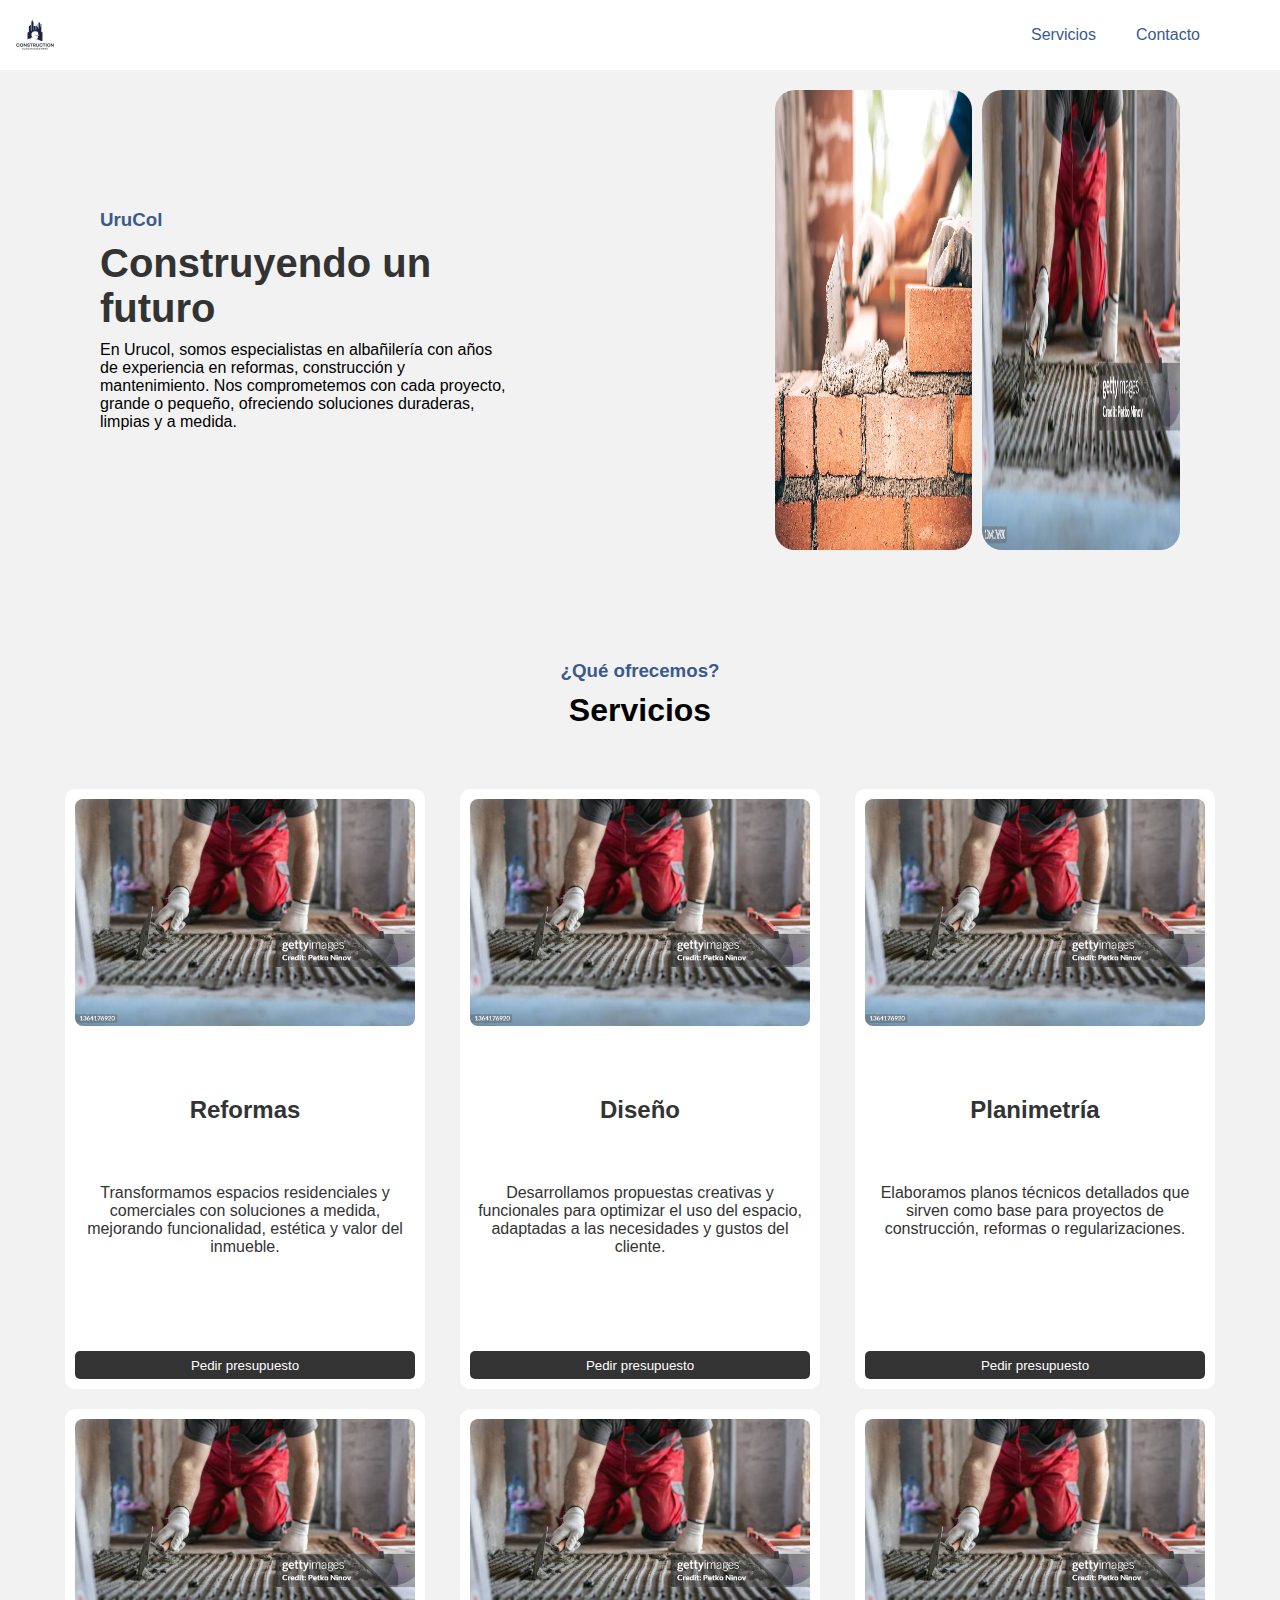
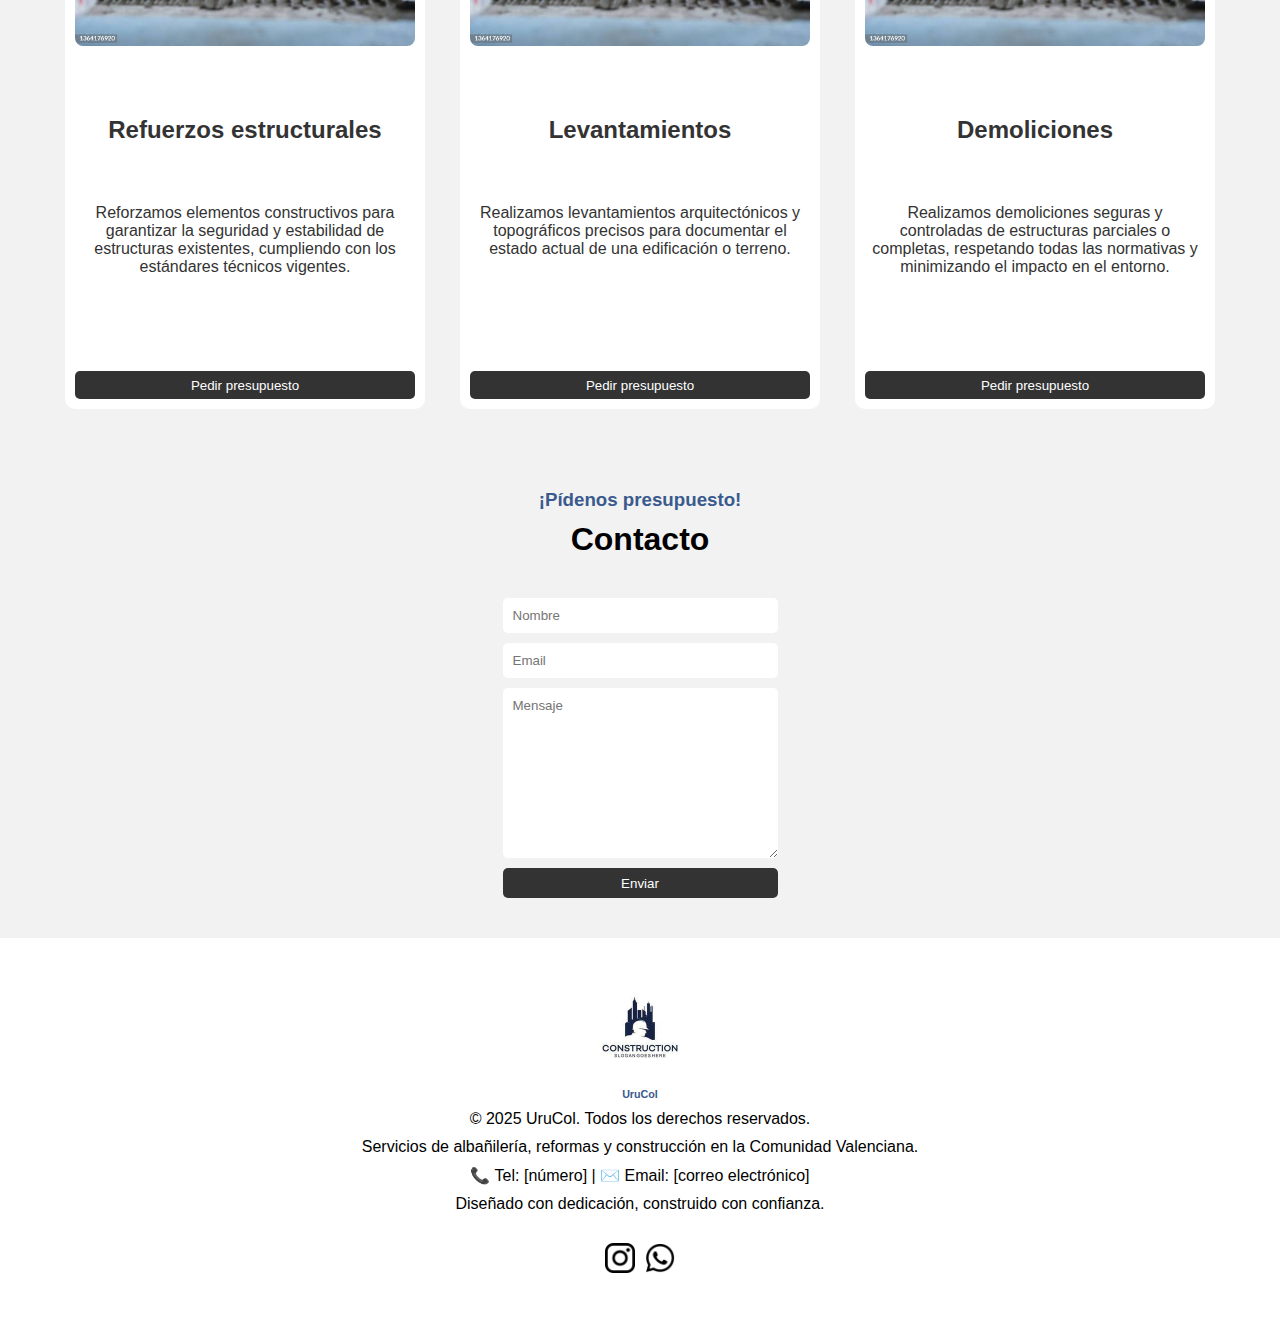
<file: UruCol web/index/index.html>
<!DOCTYPE html>
<html lang="es">
<head>
    <meta charset="UTF-8">
    <meta name="viewport" content="width=device-width, initial-scale=1.0">
    <link rel="stylesheet" href="../css/index.css">
    <script defer src="../js/index.js"></script>
    <title>UruCol</title>
</head>
<body>

    <header class="header">
        <div class="header-logo">
            <img src="../img/logo.jpg" alt="Logo de UruCol">
        </div>
    
        <!-- Botón hamburguesa -->
        <div class="menu-toggle" id="menu-toggle">
            &#9776;
        </div>
    
        <nav class="menuItems" id="menuItems">
            <ul>
                <li><a href="#Servicios">Servicios</a></li>
                <li><a href="#Contacto">Contacto</a></li>
            </ul>
        </nav>
    </header>
    <main>
        <section class="banner-principal">
            <div class="banner-texts">
                <div class="texts">
                    <h3>UruCol</h3>
                    <h1>Construyendo un futuro</h1>
                    <p>
                        En Urucol, somos especialistas en albañilería con años de experiencia en reformas, construcción y mantenimiento. Nos comprometemos con cada proyecto, grande o pequeño, ofreciendo soluciones duraderas, limpias y a medida.
                    </p>
                </div>
            </div>
            <div class="banner-images">
                <img src="../img/ejemplo2.webp" alt="Obra en construcción">
                <img src="../img/ejemplo2alb.jpg" alt="Ejemplo de trabajo finalizado">
            </div>
        </section>

        <section id="Servicios" class="servicios">
            <h3>¿Qué ofrecemos?</h3>
            <h1>Servicios</h1>

            <div class="servicios-cards">
                <!-- Repetición de cards -->
                <!-- Puedes usar una clase común para cada card para modular en CSS -->
                <!-- Aquí un ejemplo, el resto es similar -->
                <article class="card">
                    <img src="../img/ejemplo2alb.jpg" alt="Reformas">
                    <div class="card-texts">
                        <h2 class="card-title">Reformas<span class="arrow">&#9660;</span></h2>
                        <p class="card-desc">Transformamos espacios residenciales y comerciales con soluciones a medida, mejorando funcionalidad, estética y valor del inmueble.</p>
                    </div>
                    <button>Pedir presupuesto</button>
                </article>

                <article class="card">
                    <img src="../img/ejemplo2alb.jpg" alt="Diseño de espacios">
                    <div class="card-texts">
                        <h2 class="card-title">Diseño<span class="arrow">&#9660;</span></h2>
                        <p class="card-desc">Desarrollamos propuestas creativas y funcionales para optimizar el uso del espacio, adaptadas a las necesidades y gustos del cliente.</p>
                    </div>
                    <button>Pedir presupuesto</button>
                </article>

                <article class="card">
                    <img src="../img/ejemplo2alb.jpg" alt="Planimetría técnica">
                    <div class="card-texts">
                        <h2 class="card-title">Planimetría<span class="arrow">&#9660;</span></h2>
                        <p class="card-desc">Elaboramos planos técnicos detallados que sirven como base para proyectos de construcción, reformas o regularizaciones.</p>
                    </div>
                    <button>Pedir presupuesto</button>
                </article>
            </div>

            <div class="servicios-cards">
                <article class="card">
                    <img src="../img/ejemplo2alb.jpg" alt="Refuerzos estructurales">
                    <div class="card-texts">
                        <h2 class="card-title">Refuerzos estructurales<span class="arrow">&#9660;</span></h2>
                        <p class="card-desc">Reforzamos elementos constructivos para garantizar la seguridad y estabilidad de estructuras existentes, cumpliendo con los estándares técnicos vigentes.</p>
                    </div>
                    <button>Pedir presupuesto</button>
                </article>

                <article class="card">
                    <img src="../img/ejemplo2alb.jpg" alt="Levantamientos topográficos">
                    <div class="card-texts">
                        <h2 class="card-title">Levantamientos<span class="arrow">&#9660;</span></h2>
                        <p class="card-desc">Realizamos levantamientos arquitectónicos y topográficos precisos para documentar el estado actual de una edificación o terreno.</p>
                    </div>
                    <button>Pedir presupuesto</button>
                </article>

                <article class="card">
                    <img src="../img/ejemplo2alb.jpg" alt="Demoliciones controladas">
                    <div class="card-texts">
                        <h2 class="card-title">Demoliciones<span class="arrow">&#9660;</span></h2>
                        <p class="card-desc">Realizamos demoliciones seguras y controladas de estructuras parciales o completas, respetando todas las normativas y minimizando el impacto en el entorno.</p>
                    </div>
                    <button>Pedir presupuesto</button>
                </article>
            </div>
        </section>

        <section id="Contacto" class="contacto">
            <div class="contacto-formulario">
                <div class="formulario">
                    <h3>¡Pídenos presupuesto!</h3>
                    <h1>Contacto</h1>
                    <form action="#" method="post">
                        <input type="text" name="nombre" placeholder="Nombre" required>
                        <input type="email" name="email" placeholder="Email" required>
                        <textarea name="mensaje" cols="30" rows="10" placeholder="Mensaje" required></textarea>
                        <button type="submit">Enviar</button>
                    </form>
                </div>
            </div>
        </section>
    </main>

    <footer class="footer">
        <div class="footer-texts">
            <img src="../img/logo.jpg" alt="Logo de UruCol">
            <h6>UruCol</h6>
            <p>© 2025 UruCol. Todos los derechos reservados.</p>
            <p>Servicios de albañilería, reformas y construcción en la Comunidad Valenciana.</p>
            <p>📞 Tel: [número] | ✉️ Email: [correo electrónico]</p>
            <p>Diseñado con dedicación, construido con confianza.</p>
        </div>
        <div class="footer-redes">
            <a href="https://www.instagram.com/mauro_rosemberg/" target="_blank">
                <img src="../img/instagram.png" alt="Instagram de UruCol">
            </a>
            <a href="https://wa.me/34600123456" target="_blank">
                <img src="../img/whatsapp.png" alt="WhatsApp de UruCol">
            </a>
        </div>
    </footer>
</body>
</html>
</file>
<file: UruCol web/css/index.css>
* {
    margin: 0;
    padding: 0;
    box-sizing: border-box;
    font-family: 'Montserrat', sans-serif;
}

body {
    background-color: #f2f2f2;
}

.menu-toggle {
    display: none;
    font-size: 30px;
    cursor: pointer;
    margin-right: 20px;
    color: #3A5A8E;
    position: relative;
    z-index: 20; /* Más arriba que el menú */
}

/* Estilos al activar menú en móvil */
.menuItems.open {
    display: block;
    opacity: 1;
    transform: translateY(0);
}

.header {
    display: flex;
    justify-content: space-between;
    align-items: center;
    background-color: #FFFFFF;
    color: #fff;
    padding: 10px;

    .header-logo {
        display: flex;
        align-items: center;
        gap: 10px;
    }

    .header-logo img {
        width: 50px;
        height: 50px;
    }

    .menuItems {
        ul {
            list-style: none;
            display: flex;
            gap: 40px;
            margin-right: 70px;
        }
    }
    li a {
        cursor: pointer;
        transition: all 0.3s ease;
        text-decoration: none;
        color: #3A5A8E;
    }
    li:hover {
        color: #3A5A8E;
        text-decoration: wavy underline;
        transition: all 0.3s ease;
    }
}

.banner-principal {
    background-color: #f2f2f2;
    padding: 20px;
    display: flex;
    justify-content: space-between;
    align-items: center;
    gap: 10px;
    height: 500px;

    .banner-texts {
        width: 70%;
        margin-left: 80px;
    }

    .texts {
        display: flex;
        flex-direction: column;
        gap: 10px;

        h3 {
            color: #3A5A8E;
        }

        h1 {
            color: #333;
            font-size: 40px;
        }
    }

    .banner-images {
        display: flex;
        gap: 10px;
        justify-content: flex-end;
        height: 100%;
        margin-right: 80px;

        img {
            width: 30%;
            border-radius: 20px;
        }
    }
}

.servicios {
    background-color: #f2f2f2;
    padding: 40px;

    h3 {
        padding-top: 50px;
        text-align: center;
        color: #3A5A8E;
    }

    h1 {
        text-align: center;
        padding-bottom: 40px;
        padding-top: 10px;
    }

    .servicios-cards {
        display: flex;
        gap: 10px;
        justify-content: space-evenly;
    }

    .card {
        margin-top: 20px;
        background-color: #fff;
        padding: 10px;
        display: flex;
        flex-direction: column;
        gap: 70px;
        width: 30%;
        height: 600px;
        border-radius: 10px;

        img {
            width: 100%;
        }

        .card-texts {
            display: flex;
            flex-direction: column;
            gap: 10px;
            align-items: center;
            height: 200px;

            h2 {
                color: #333;
                margin-bottom: 50px;
            }
            p {
                color: #333;
                text-align: center;
            }

            h3 {
                color: #333;
            }

            p {
                color: #333;
            }
        }
        button {
            cursor: pointer;
            transition: all 0.3s ease;
            border: none;
            background-color: #333;
            color: #fff;
            width: 100%;
            height: 30px;
            border-radius: 5px;
        }
        button:hover {
            background-color: #636262;
            color: #ffffff;
            transition: all 0.3s ease;
        }
    }

    .card:hover {
        transform: scale(1.1);
        transition: all 0.3s ease;
        background-color: #597eb9;
    }
}

.contacto {
    background-color: #f2f2f2;
    padding: 40px;
    display: flex;
    justify-content: center;
    align-items: center;

    h3 {
        text-align: center;
        color: #3A5A8E;
    }

    h1 {
        text-align: center;
        padding-bottom: 40px;
        padding-top: 10px;
    }

    form {
        display: flex;
        flex-direction: column;
        gap: 10px;

        .contacto-formulario {
            display: flex;
            flex-direction: column;
            gap: 10px;
        }

        .formulario {
            display: flex;
            flex-direction: column;
            gap: 10px;
        }

        input {
            padding: 10px;
            border-radius: 5px;
            border: none;
        }

        textarea {
            padding: 10px;
            border-radius: 5px;
            border: none;
        }

        button {
            cursor: pointer;
            transition: all 0.3s ease;
            border: none;
            background-color: #333;
            color: #fff;
            width: 100%;
            height: 30px;
            border-radius: 5px;
        }
        button:hover {
            background-color: #636262;
            color: #ffffff;
            transition: all 0.3s ease;
        }
    }
}

.footer {
    background-color: #fff;
    padding: 40px;
    align-items: center;

    .footer-texts {
        display: flex;
        flex-direction: column;
        gap: 10px;
        align-items: center;

        h6 {
            color: #3A5A8E;
        }

        img {
            width: 100px;
        }
    }

    .footer-redes {
        display: flex;
        gap: 10px;
        align-items: center;
        justify-content: center;
        margin-top: 30px;

        img {
            width: 30px;
        }
    }
}

/* MEDIA QUERIES RESPONSIVAS */

@media screen and (max-width: 768px) {
    .header {
        flex-direction: row;
        justify-content: space-between;
        align-items: center;
    }

    .menu-toggle {
        display: block;
    }

    .menuItems {
        display: none;
        opacity: 0;
        transform: translateY(-10px);
        transition: all 0.3s ease;
        position: absolute;
        top: 60px;
        right: 0;
        background-color: #fff;
        width: 100%;
        z-index: 10;
    }

    .menuItems ul {
        flex-direction: column;
        gap: 10px;
        padding: 10px;
        margin: 0;
        background-color: #fff;
    }

    .servicios-cards {
        flex-direction: column;
        align-items: center;
        gap: 20px;
    }

    .card {
        transition: all 0.3s ease;
        min-height: 250px;
        max-height: 350px;
        overflow: hidden;
    }

    .card.open {
        max-height: 600px; /* o lo que necesites según el contenido */
    }

    .card {
        width: 80% !important;
        height: auto;
        padding: 10px;
        gap: 40px;
        transition: all 0.3s ease;
        min-height: 250px;
        max-height: 350px;
        overflow: hidden;
    }

    .card-texts {
        gap: 5px;
    }

    .card h2 {
        font-size: 18px;
        margin-bottom: 20px;
    }

    .card p {
        font-size: 14px;
        line-height: 1.4;
    }

    .card button {
        font-size: 14px;
        height: 28px;
    }

    .card-desc {
        max-height: 0;
        overflow: hidden;
        transition: max-height 0.3s ease;
    }

    .card-desc.open {
        max-height: 500px; /* Ajustá según el contenido */
    }

    .arrow {
        float: right;
        transition: transform 0.3s ease;
    }

    .arrow.rotate {
        transform: rotate(180deg);
    }

    .card-title {
        cursor: pointer;
        display: flex;
        justify-content: space-between;
        align-items: center;
    }
}

@media screen and (min-width: 769px) and (max-width: 1024px) {
    .servicios-cards {
        flex-wrap: wrap;
        justify-content: center;
        gap: 20px;
    }

    .card {
        width: 45%;
    }

    .arrow {
        display: none;
    }

    .card-desc {
        max-height: unset !important;
        overflow: visible;
    }

    /* Asegurémonos de que el acordeón y las flechas solo estén visibles en pantallas más pequeñas */

    .card-desc {
        max-height: 0;
        overflow: hidden;
    }

    .card-desc.open {
        max-height: 500px;
    }

    .arrow {
        display: none; /* No mostramos la flecha en pantallas grandes */
    }

    .card-title {
        cursor: pointer;
    }
}

/* Para pantallas grandes, el acordeón se desactiva completamente */
@media screen and (min-width: 1025px) {
    .card-desc {
        max-height: unset !important;
        overflow: visible !important;
    }

    .arrow {
        display: none;
    }
}


/* === ESTILOS AÑADIDOS === */

/* Mostrar botón hamburguesa y menú colapsable en móviles */
@media screen and (max-width: 768px) {
  .menu-toggle {
    display: block;
  }

  .menuItems {
    display: none;
    opacity: 0;
    transform: translateY(-10px);
    transition: all 0.3s ease;
    position: absolute;
    top: 60px;
    right: 0;
    background-color: #fff;
    width: 100%;
    z-index: 10;
  }

  .menuItems.open {
    display: block;
    opacity: 1;
    transform: translateY(0);
  }

  .menuItems ul {
    flex-direction: column;
    gap: 10px;
    padding: 10px;
    margin: 0;
    background-color: #fff;
  }

  /* Cards más compactas y con espaciado razonable */
  .servicios-cards {
    flex-direction: column;
    align-items: center;
    gap: 20px;
  }

  .card {
    width: 90% !important;
    margin: 10px auto;
    padding: 10px;
    gap: 16px;
    min-height: auto;
    max-height: 350px;
    overflow: hidden;
    transition: all 0.3s ease;
  }

  .card.open {
    max-height: 800px;
  }

  .card-texts {
    gap: 8px;
    margin-top: 10px;
  }

  .card-desc {
    max-height: 0;
    overflow: hidden;
    transition: max-height 0.3s ease;
  }

  .card-desc.open {
    max-height: 500px;
  }

  .card-title {
    cursor: pointer;
    display: flex;
    justify-content: space-between;
    align-items: center;
  }

  .arrow {
    float: right;
    transition: transform 0.3s ease;
  }

  .arrow.rotate {
    transform: rotate(180deg);
  }
}

/* En pantallas grandes: mostrar cards expandidas y sin flecha */
@media screen and (min-width: 769px) {
  .card-desc {
    max-height: unset !important;
    overflow: visible !important;
  }

  .arrow {
    display: none;
  }

  .card-title {
    cursor: default;
  }
}

/* === MEJORAS DE CENTRADO EN MÓVILES Y TABLETS PARA BANNER === */

/* Móviles */
@media screen and (max-width: 768px) {
  .banner-principal {
    flex-direction: column;
    align-items: center;
    justify-content: center;
    text-align: center;
    height: auto;
    padding: 20px;
  }

  .banner-texts {
    width: 100%;
    margin-left: 0 !important;
    text-align: center;
    padding: 0 20px;
  }

  .texts {
    align-items: center;
  }

  .texts h1 {
    font-size: 28px;
  }

  .texts p {
    font-size: 14px;
  }

  .banner-images {
    margin-top: 20px;
    justify-content: center;
    flex-wrap: wrap;
    width: 100%;
    padding: 0 20px;
  }

  .banner-images img {
    width: 80%;
    max-width: 300px;
    margin-bottom: 10px;
  }
}

/* Tablets */
@media screen and (min-width: 769px) and (max-width: 1024px) {
  .banner-principal {
    flex-direction: column;
    align-items: center;
    justify-content: center;
    text-align: center;
    height: auto;
    padding: 40px 20px;
  }

  .banner-texts {
    width: 100%;
    margin-left: 0;
    text-align: center;
    padding: 0 40px;
  }

  .texts {
    align-items: center;
  }

  .texts h1 {
    font-size: 32px;
  }

  .texts p {
    font-size: 16px;
  }

  .banner-images {
    justify-content: center;
    flex-wrap: wrap;
    gap: 20px;
    margin-top: 20px;
  }

  .banner-images img {
    width: 45%;
    max-width: 350px;
    border-radius: 12px;
  }
}

/* === FIX: Imágenes de servicios restauradas === */
.card img {
  width: 100%;
  height: auto;
  border-radius: 8px;
  object-fit: cover;
}

/* === FIX: Centrado real de banner-principal en móviles y tablets === */

/* Móviles */
@media screen and (max-width: 768px) {
  .banner-principal {
    flex-direction: column;
    align-items: center;
    justify-content: center;
    height: auto;
    padding: 20px;
    text-align: center;
  }

  .banner-texts {
    width: 100%;
    margin: 0;
    padding: 0 20px;
  }

  .texts {
    align-items: center;
  }

  .banner-images {
    flex-direction: column;
    align-items: center;
    justify-content: center;
    gap: 10px;
    width: 100%;
    margin: 20px 0 0 0;
  }

  .banner-images img {
    width: 80%;
    max-width: 300px;
  }
}

/* Tablets */
@media screen and (min-width: 769px) and (max-width: 1024px) {
  .banner-principal {
    flex-direction: column;
    align-items: center;
    justify-content: center;
    text-align: center;
    height: auto;
    padding: 40px 20px;
  }

  .banner-texts {
    width: 100%;
    margin: 0;
    padding: 0 40px;
  }

  .texts {
    align-items: center;
  }

  .banner-images {
    flex-direction: row;
    justify-content: center;
    flex-wrap: wrap;
    gap: 20px;
    margin-top: 20px;
  }

  .banner-images img {
    width: 45%;
    max-width: 350px;
    border-radius: 12px;
  }
}

/* Ocultar imágenes del banner en mobile y tablet */
@media screen and (max-width: 1024px) {
  .banner-images {
    display: none;
  }
}

/* Asegurar comportamiento móvil (acordeón) también en tablets */
@media screen and (max-width: 1024px) {
  .card {
    transition: all 0.3s ease;
    min-height: 250px;
    max-height: 350px;
    overflow: hidden;
  }

  .card.open {
    max-height: 600px;
  }

  .card-desc {
    max-height: 0;
    overflow: hidden;
    transition: max-height 0.3s ease;
  }

  .card-desc.open {
    max-height: 500px;
  }

  .arrow {
    display: inline-block;
  }

  .arrow.rotate {
    transform: rotate(180deg);
  }

  .card-title {
    cursor: pointer;
    display: flex;
    justify-content: space-between;
    align-items: center;
  }
}


/* Ocultar imágenes del banner en mobile y tablet */
@media screen and (max-width: 1024px) {
  .banner-images {
    display: none !important;
  }
}

/* Forzar comportamiento de acordeón hasta 1024px */
@media screen and (max-width: 1024px) {
  .card {
    width: 90% !important;
    margin: 10px auto;
    padding: 10px;
    gap: 16px;
    min-height: auto;
    max-height: 350px;
    overflow: hidden;
    transition: all 0.3s ease;
  }

  .card.open {
    max-height: 800px;
  }

  .card-texts {
    gap: 8px;
    margin-top: 10px;
  }

  .card-desc {
    max-height: 0;
    overflow: hidden;
    transition: max-height 0.3s ease;
  }

  .card-desc.open {
    max-height: 500px;
  }

  .arrow {
    display: inline-block;
    transition: transform 0.3s ease;
  }

  .arrow.rotate {
    transform: rotate(180deg);
  }

  .card-title {
    cursor: pointer;
    display: flex;
    justify-content: space-between;
    align-items: center;
  }
}

@media screen and (max-width: 1024px) {
  .card img {
    max-height: 180px;
    object-fit: cover;
    width: 100%;
    border-radius: 8px;
    display: block;
  }
}
</file>
